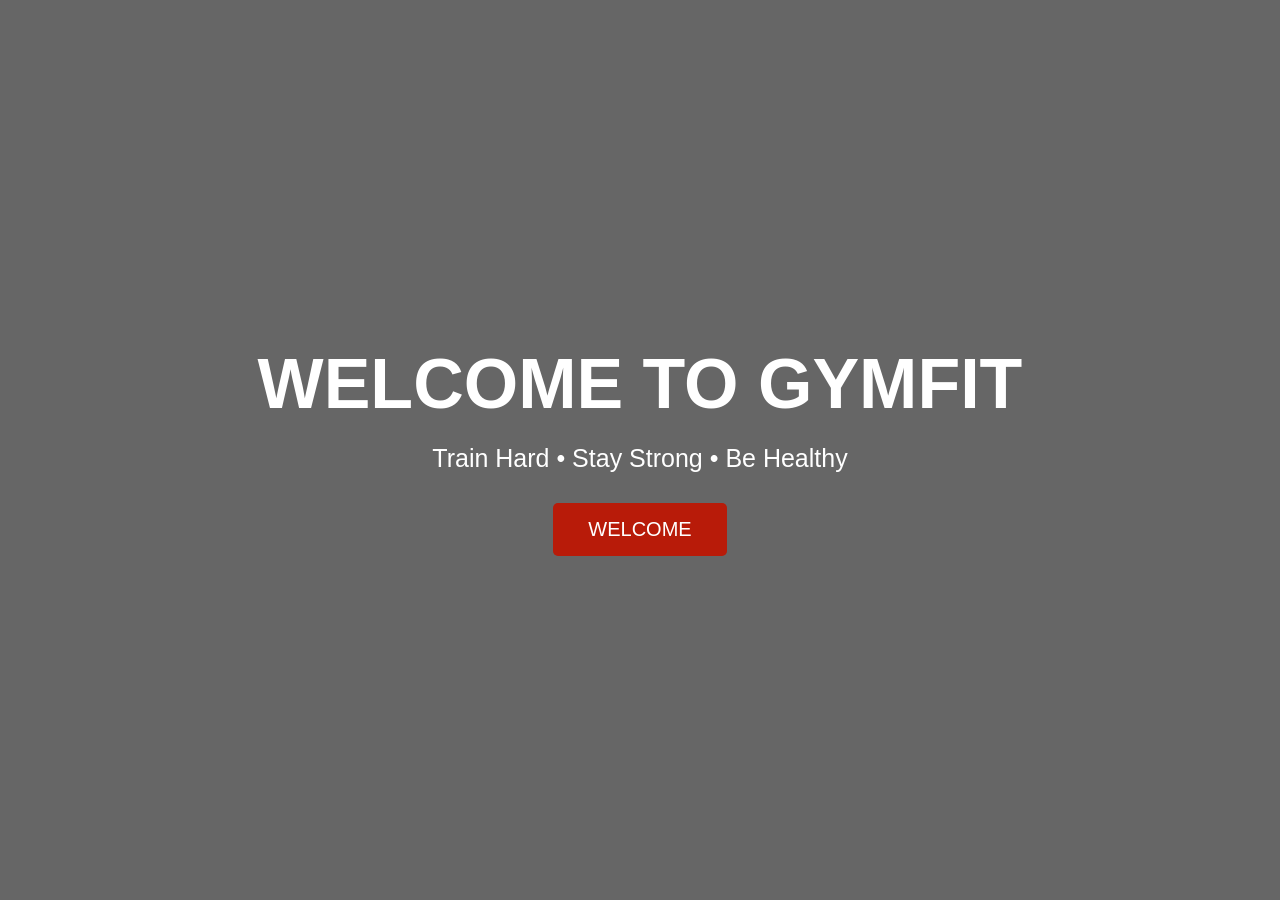
<file: index.html>
<!DOCTYPE html>
<html lang="fr">
<head>
  <meta charset="UTF-8">
  <meta name="viewport" content="width=device-width, initial-scale=1.0">
  <title>Gym Home Page</title>

  <style>

    *{
      margin:0;
      padding:0;
      box-sizing:border-box;
      font-family:Arial;
    }

    body{
      height:100vh;

      /* Background image */
      background-image:url("https://images.unsplash.com/photo-1534438327276-14e5300c3a48?q=80&w=1200");

      background-size:cover;
      background-position:center;
      background-repeat:no-repeat;

      color:white;
    }

    /* Dark overlay */
    .overlay{
      width:100%;
      height:100vh;
      background:rgba(0,0,0,0.6);

      display:flex;
      justify-content:center;
      align-items:center;
      text-align:center;
    }

    h1{
      font-size:70px;
      margin-bottom:20px;
    }

    p{
      font-size:25px;
      margin-bottom:30px;
    }

    button{
      padding:15px 35px;
      border:none;
      background:#b81b09;
      color:white;
      font-size:20px;
      border-radius:5px;
      cursor:pointer;
    }

    button:hover{
      background:#f12711;
    }

  </style>
</head>

<body>

  <div class="overlay">

    <div>
      <h1>WELCOME TO GYMFIT</h1>
      <p>Train Hard • Stay Strong • Be Healthy</p>

      <a href="home.html">
      <button>WELCOME</button>
</a>
    </div>

  </div>

</body>
</html>
</file>
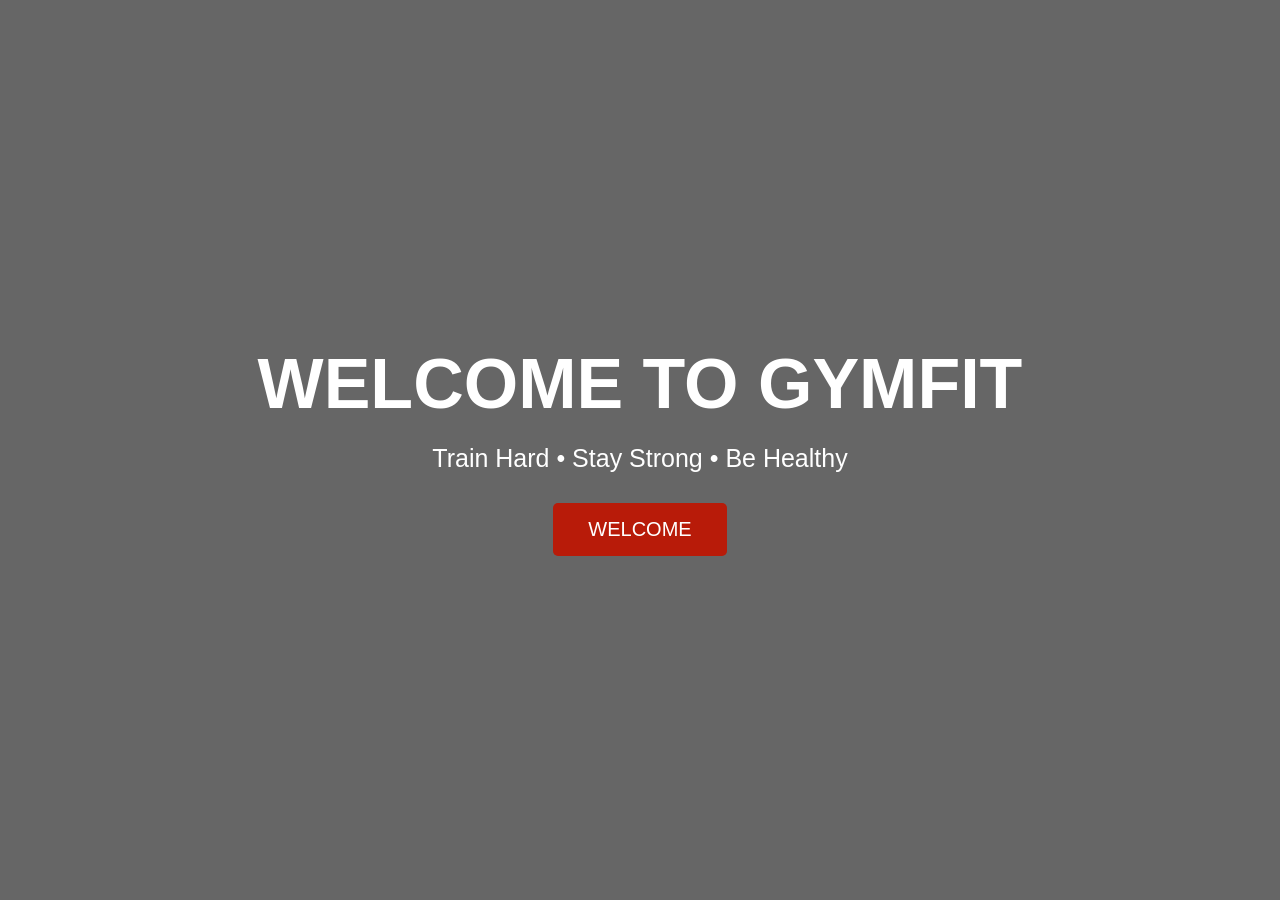
<file: gym.html>
<!DOCTYPE html>
<html lang="fr">
<head>
  <meta charset="UTF-8">
  <meta name="viewport" content="width=device-width, initial-scale=1.0">
  <title>Gym Home Page</title>

  <style>

    *{
      margin:0;
      padding:0;
      box-sizing:border-box;
      font-family:Arial;
    }

    body{
      height:100vh;

      /* Background image */
      background-image:url("https://images.unsplash.com/photo-1534438327276-14e5300c3a48?q=80&w=1200");

      background-size:cover;
      background-position:center;
      background-repeat:no-repeat;

      color:white;
    }

    /* Dark overlay */
    .overlay{
      width:100%;
      height:100vh;
      background:rgba(0,0,0,0.6);

      display:flex;
      justify-content:center;
      align-items:center;
      text-align:center;
    }

    h1{
      font-size:70px;
      margin-bottom:20px;
    }

    p{
      font-size:25px;
      margin-bottom:30px;
    }

    button{
      padding:15px 35px;
      border:none;
      background:#b81b09;
      color:white;
      font-size:20px;
      border-radius:5px;
      cursor:pointer;
    }

    button:hover{
      background:#f12711;
    }

  </style>
</head>

<body>

  <div class="overlay">

    <div>
      <h1>WELCOME TO GYMFIT</h1>

      <p>Train Hard • Stay Strong • Be Healthy</p>

      <a href="home.html">
      <button>WELCOME</button>
</a>
    </div>

  </div>

</body>
</html>
</file>
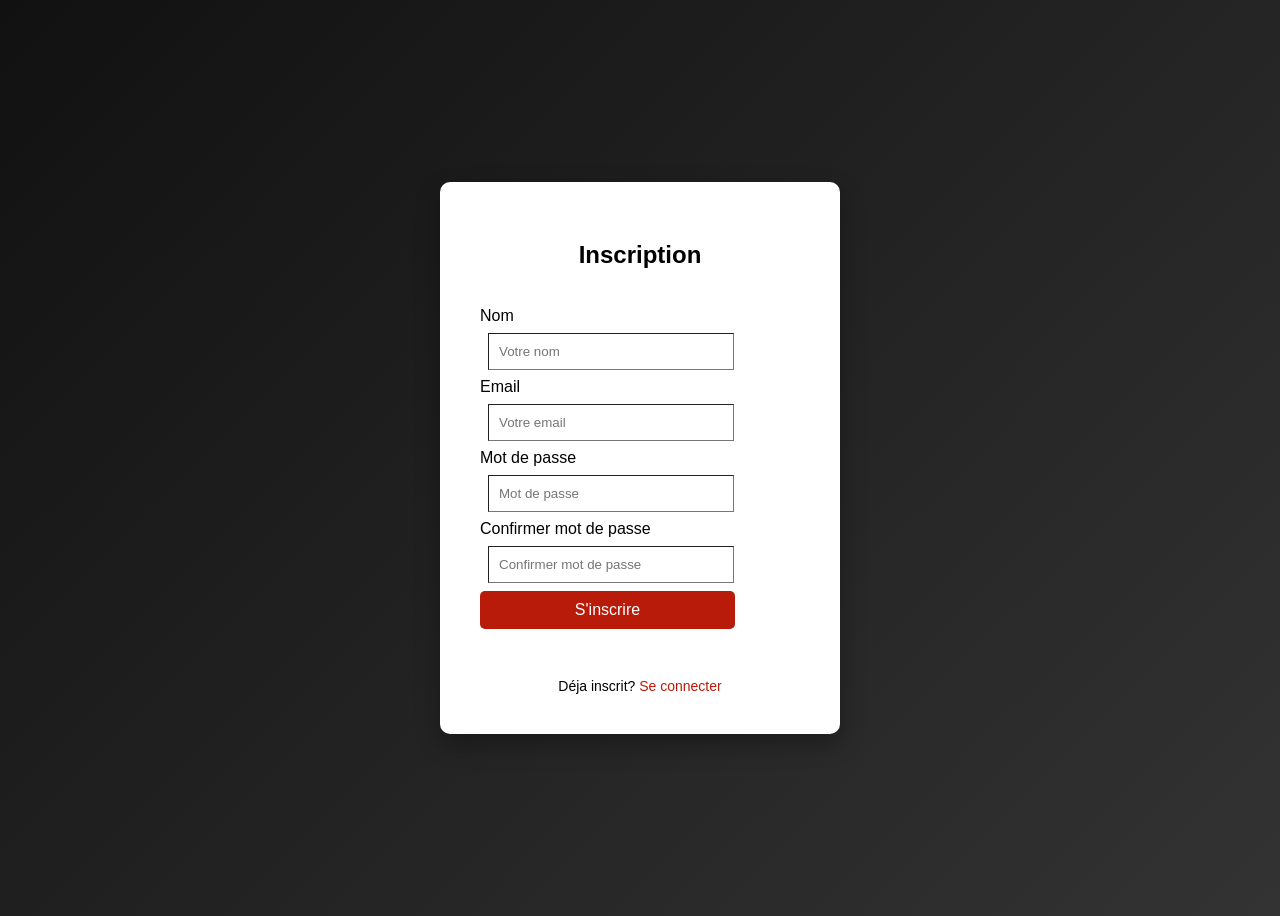
<file: inscrie.html>
<!DOCTYPE html>
<html lang="en">
<head>
    <link rel="stylesheet" href="style.css">
    <meta charset="UTF-8">
    <meta name="viewport" content="width=device-width, initial-scale=1.0">
    <title>inscrie</title>
</head>
<body>
    <main class="main">
        <section>
            <form id="form1">
            <h2><center>Inscription</center></h2>
            <br>
            <label for="">Nom</label><br>
            <input type="text" class="nom" id="nom" placeholder="Votre nom"><br>
            <label for="">Email</label><br>
            <input type="text" name="email" id="email" placeholder="Votre email"><br>
            <label for="">Mot de passe</label><br>
            <input type="password" name="mdp1" id="mdp1" placeholder="Mot de passe"><br>
            <label for="">Confirmer mot de passe </label><br>
            <input type="password" name="mdp2" id="mdp2" placeholder="Confirmer mot de passe"><br>
            <button type="submit" class="btn" id="inscrire">S'inscrire</button><p id="er"></p>
            <br>
            <div class="link">Déja inscrit? <a href="login.html">Se connecter</a></div>
            </form>

        </section>
    </main>
    
</body>
</html>
<script src="controle.js"></script>
</file>
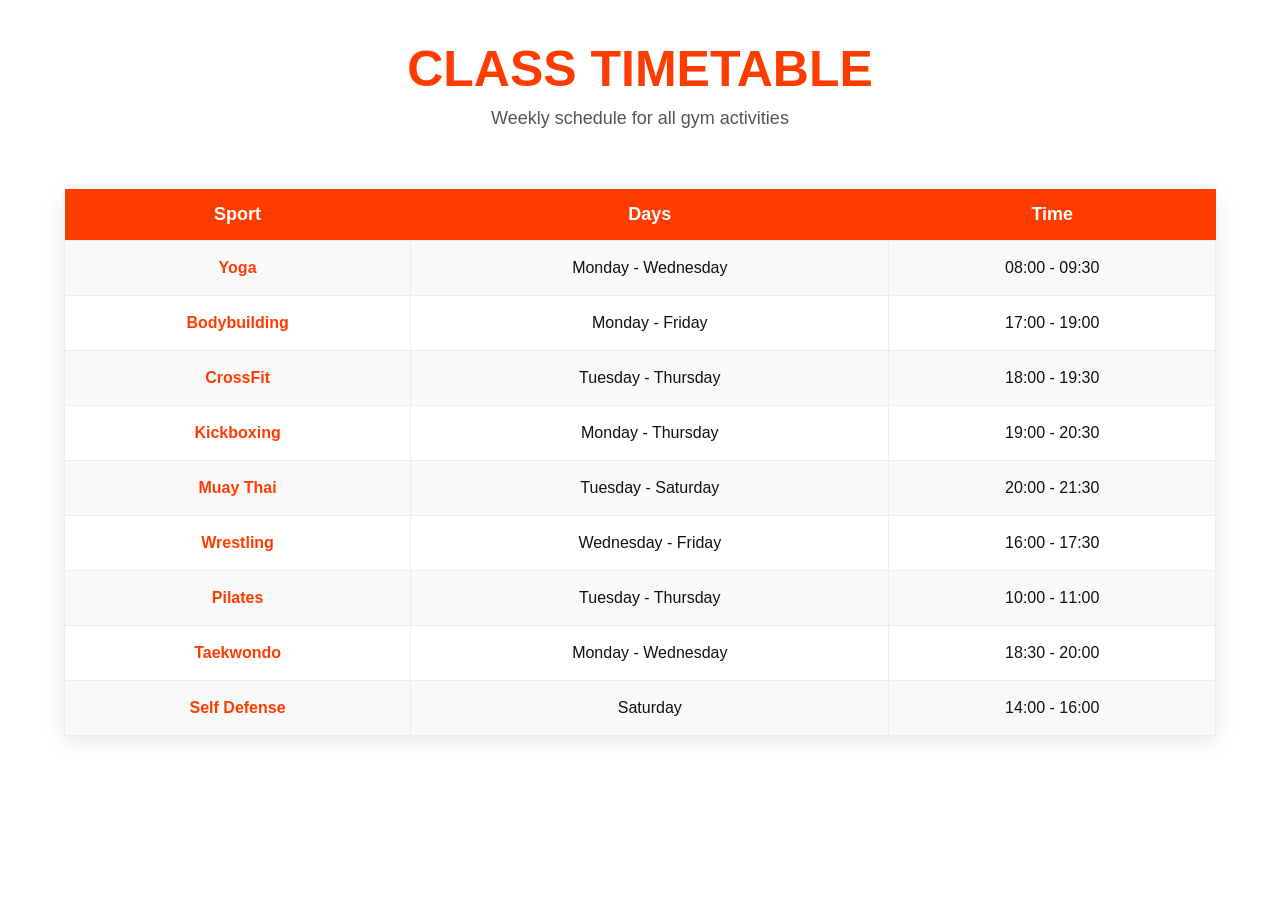
<file: timetable.html>
<!DOCTYPE html>
<html lang="en">
<head>
<meta charset="UTF-8">
<meta name="viewport" content="width=device-width, initial-scale=1.0">
<title>Gym Timetable</title>

<style>

*{
  margin:0;
  padding:0;
  box-sizing:border-box;
  font-family:Arial;
}

body{
  background:white;
  color:#111;
}

/* Title */

.header{
  text-align:center;
  padding:40px;
}

.header h1{
  font-size:50px;
  color:#ff3c00;
  margin-bottom:10px;
}

.header p{
  font-size:18px;
  color:#555;
}

/* Table */

table{
  width:90%;
  margin:20px auto 60px;
  border-collapse:collapse;
  text-align:center;
  box-shadow:0 5px 20px rgba(0,0,0,0.1);
}

th{
  background:#ff3c00;
  color:white;
  padding:15px;
  font-size:18px;
}

td{
  padding:18px;
  border:1px solid #eee;
}

tr:nth-child(even){
  background:#f9f9f9;
}

tr:hover{
  background:#ffe6dc;
}

.sport{
  font-weight:bold;
  color:#ff3c00;
}

</style>
</head>

<body>

<div class="header">
  <h1>CLASS TIMETABLE</h1>
  <p>Weekly schedule for all gym activities</p>
</div>

<table>

<tr>
  <th>Sport</th>
  <th>Days</th>
  <th>Time</th>
</tr>

<tr>
  <td class="sport">Yoga</td>
  <td>Monday - Wednesday</td>
  <td>08:00 - 09:30</td>
</tr>

<tr>
  <td class="sport">Bodybuilding</td>
  <td>Monday - Friday</td>
  <td>17:00 - 19:00</td>
</tr>

<tr>
  <td class="sport">CrossFit</td>
  <td>Tuesday - Thursday</td>
  <td>18:00 - 19:30</td>
</tr>

<tr>
  <td class="sport">Kickboxing</td>
  <td>Monday - Thursday</td>
  <td>19:00 - 20:30</td>
</tr>

<tr>
  <td class="sport">Muay Thai</td>
  <td>Tuesday - Saturday</td>
  <td>20:00 - 21:30</td>
</tr>

<tr>
  <td class="sport">Wrestling</td>
  <td>Wednesday - Friday</td>
  <td>16:00 - 17:30</td>
</tr>

<tr>
  <td class="sport">Pilates</td>
  <td>Tuesday - Thursday</td>
  <td>10:00 - 11:00</td>
</tr>

<tr>
  <td class="sport">Taekwondo</td>
  <td>Monday - Wednesday</td>
  <td>18:30 - 20:00</td>
</tr>

<tr>
  <td class="sport">Self Defense</td>
  <td>Saturday</td>
  <td>14:00 - 16:00</td>
</tr>

</table>
</file>
<file: style.css>
/*form{
    width: 250px;
    flex-direction: column;
    align-items: center;
    justify-content: center;
    display: flex;
    border-radius: 5%;}*/
.link{
      text-align:center;
      margin-top:15px;
      font-size:14px;
    }

.link a{
      color:#b81b09;
      text-decoration:none;
    }

.btn{
    /*
    border: none;
    cursor: pointer;
    background-color:#b81b09;
    color:white;
    padding: 10px;
    width: 250px; */



      width:255px;
      padding:10px;
      background-color:#b81b09;
      color:white;
      border:none;
      border-radius:5px;
      font-size:16px;
      cursor:pointer;
}
button:hover{
      background:#f12711;
    }
.main{
     background: white;
      padding:40px;
      border-radius:10px;
      width:320px;
      box-shadow:0 10px 25px rgba(0,0,0,0.3);



/*
    background: white;
    padding: 30px;
    /*border-radius: 10px;
    width: 320px;
    box-shadow: 3px 3px 15px black;*/
}
body{
    font-family: arial;
   background: linear-gradient(135deg, #111, #333);
    
    /* background: linear-gradient(to right,#74ebd5,#ACB6E5);*/

    display: flex;
    justify-content: center;/* middle ordhi (ofo9i) */
    align-items: center;/* middle touli (amoudi)*/
    height: 100vh;
}

h2{
    text-align: center;
    margin-bottom: 20px;
}
input{
    width: 70%;
    padding: 10px;
    margin: 8px;
    border-width: 1px;
    
}
p{
    text-align: center;
    margin-top: 10px;
}
.div{
    display: flex;
}
hr{
    width: 27%;
    /*justify-content: start;*/

}
/*.hr{
    width: 27%;
    justify-content:end;
}*/
.container{
    display: flex;
    height: 100px;
}
/*
img{
    margin: 10%;
    width: 10%;
}
apple{
    height:10px;
    width: 10px;
}
facebook{
    height:10px;
    width: 10px;
}
google{
    height:10px;
    width: 10px;
}*/
.social-icons{
  display:flex;
  justify-content:center;
  gap:15px;   /* space small */
  margin-top:10px;
}

.icon{
  width:40px;      /* SMALL SIZE */
  height:40px;
  border-radius:50%;
  border:1px solid #ddd;
  display:flex;
  justify-content:center;
  align-items:center;
  cursor:pointer;
  background:white;
}

.icon img{
  width:18px;      /* SMALL ICON */
  height:18px;
}

.icon:hover{
  transform:scale(1.1);
}
</file>
